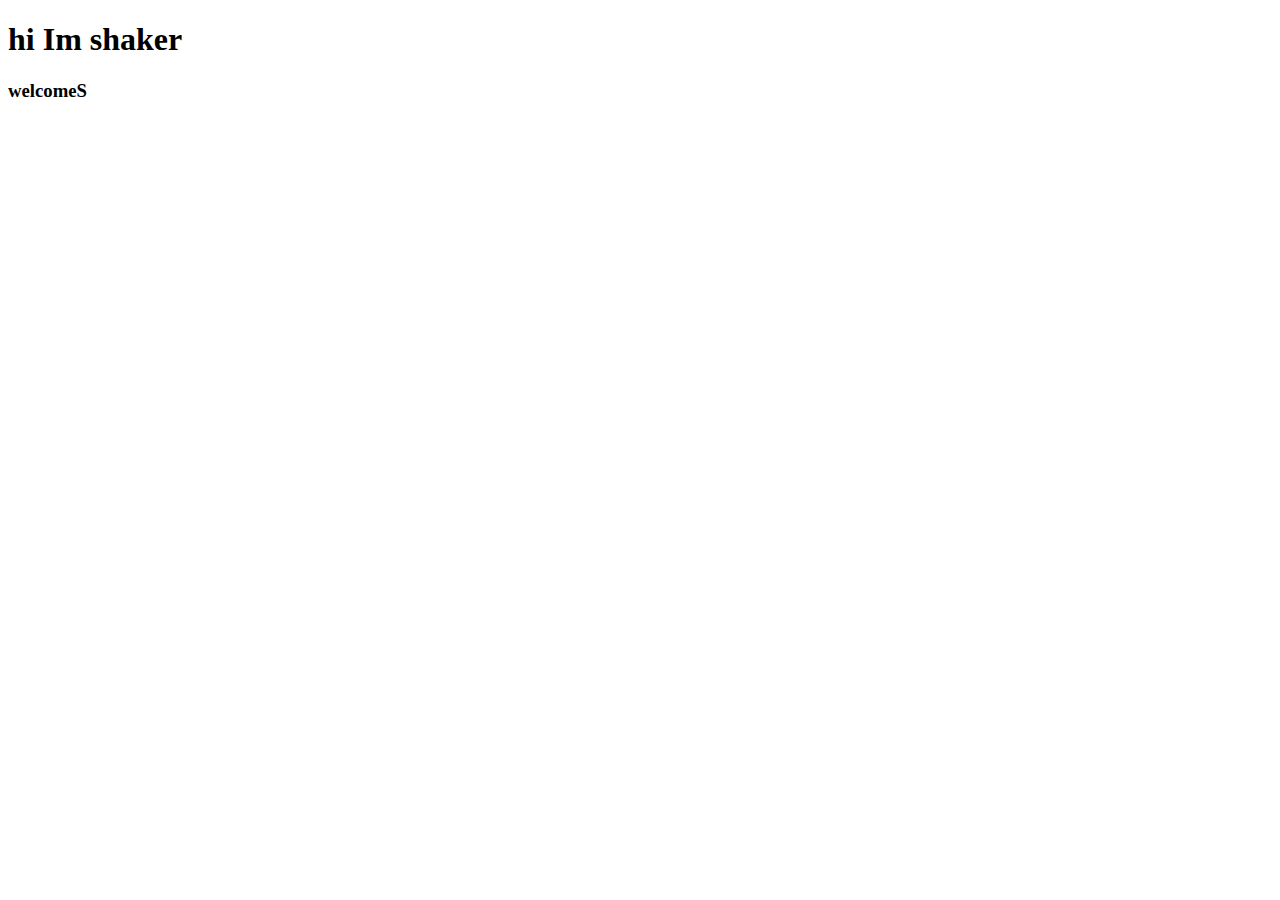
<file: index.html>
<!DOCTYPE html>
<html lang="en">
<head>
    <meta charset="UTF-8">
    <meta http-equiv="X-UA-Compatible" content="IE=edge">
    <meta name="viewport" content="width=device-width, initial-scale=1.0">
    <title>let's try in devleping</title>
</head>
<body>
    
    <h1>hi Im shaker</h1>
    <h3>welcomeS</h3>
</body>
</html>
</file>
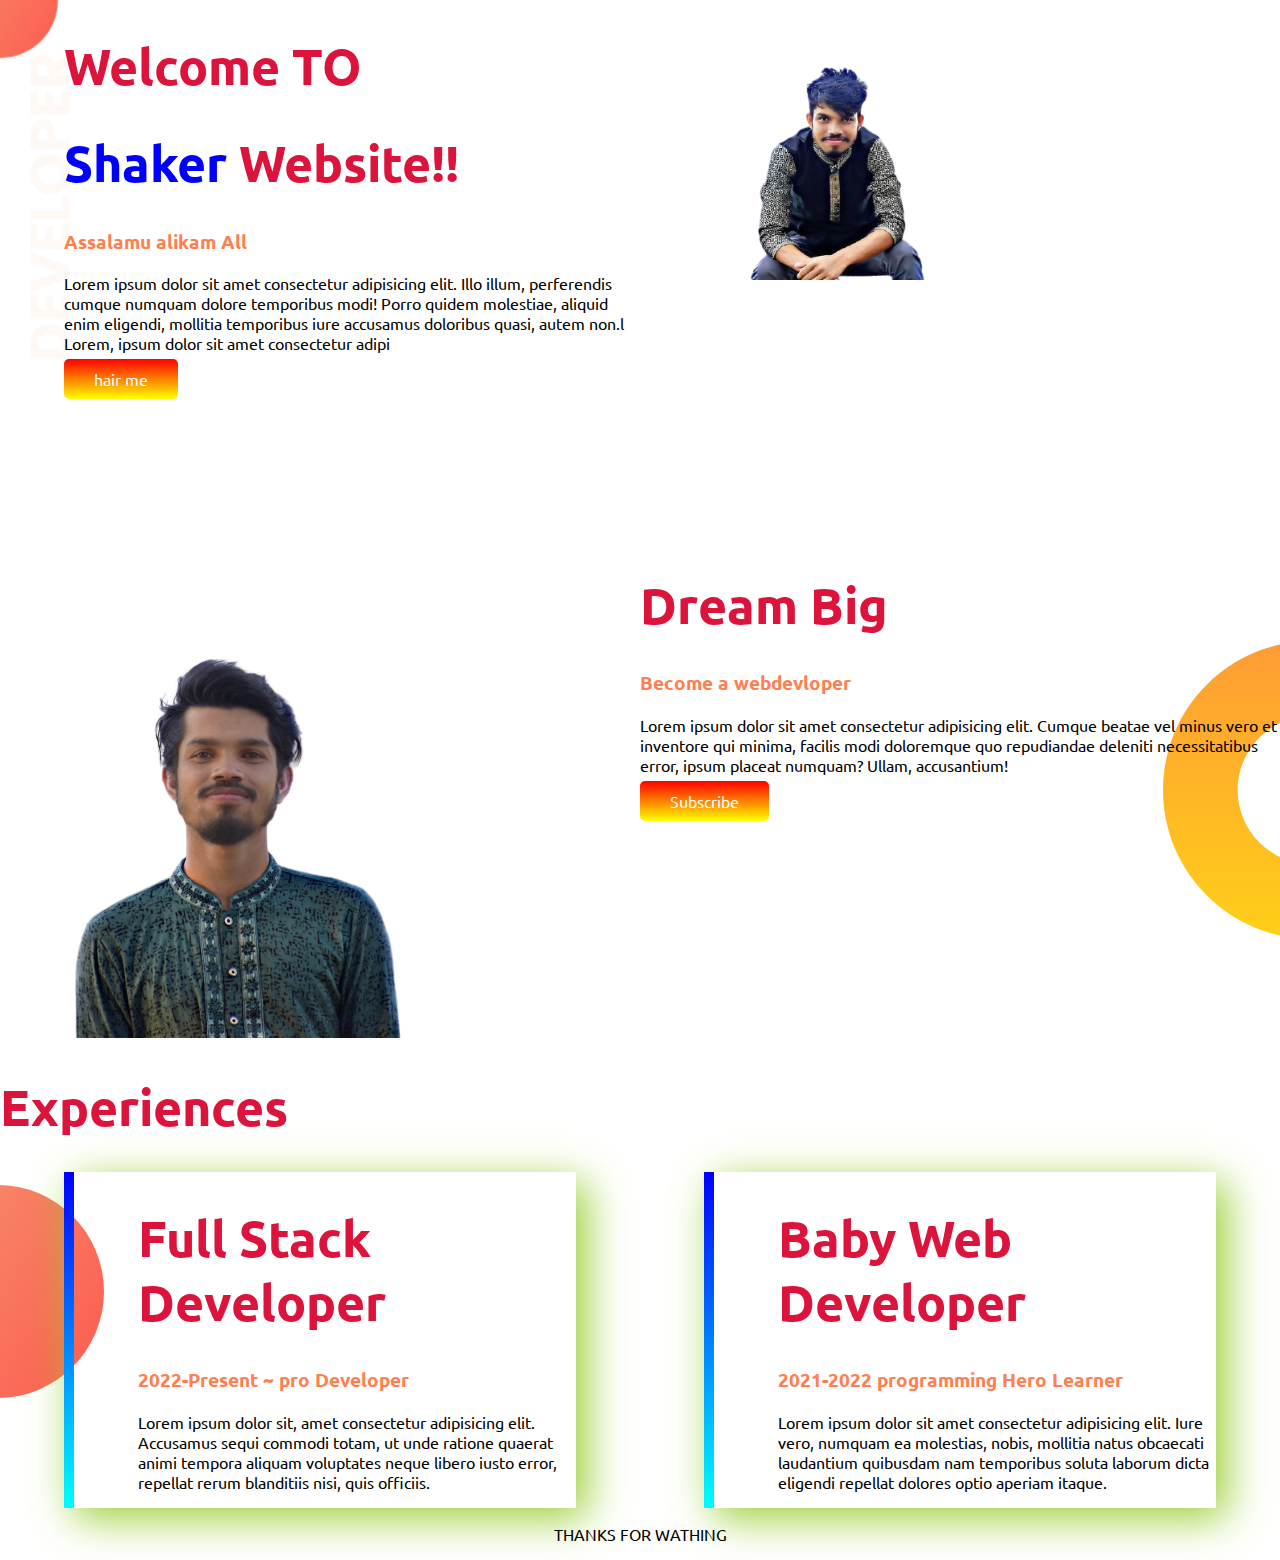
<file: inbox.html>
<!DOCTYPE html>
<html lang="en">

<head>
    <meta charset="UTF-8">
    <meta http-equiv="X-UA-Compatible" content="IE=edge">
    <meta name="viewport" content="width=device-width, initial-scale=1.0">
    <title>wibsite</title>
    <link rel="preconnect" href="https://fonts.googleapis.com">
    <link rel="preconnect" href="https://fonts.gstatic.com" crossorigin>
    <link href="https://fonts.googleapis.com/css2?family=Ubuntu:wght@500&display=swap" rel="stylesheet">
    <link rel="stylesheet" href="style.css">
</head>

<body>
    <section class="top-banner">

        <div class="half-width">
            <h1>Welcome TO</h1>
            <h1><span class="span">Shaker</span> Website!!</h1>
            <h3>Assalamu alikam All</h3>
            <p>Lorem ipsum dolor sit amet consectetur adipisicing elit. Illo illum, perferendis cumque numquam dolore
                temporibus modi! Porro quidem molestiae, aliquid enim eligendi, mollitia temporibus iure accusamus
                doloribus
                quasi, autem non.l Lorem, ipsum dolor sit amet consectetur adipi
            </p>
            <a class="link-button" target="blank"
                href="https://web.programming-hero.com/web-5/video/web-5-4-5-put-container-side-by-side-image-size-link-button-style">hair
                me</a>
        </div>
        <div class="half-width">
            <img src="images/40094479_730779663920313_1143488287546015744_n-removebg-preview - Copy (2).png" alt="">
        </div>
    </section>
    <section class="dream-big">
        <div class="shaker">
            <img src="images/93186023_1146601359004806_1385243681581170688_n-removebg-preview.png" alt="">
        </div>
        <div class="shaker">
            <p>
            <h1>Dream Big</h1>
            <h3>Become a webdevloper</h3>
            Lorem ipsum dolor sit amet consectetur adipisicing elit. Cumque beatae vel minus vero et inventore qui
            minima, facilis modi doloremque quo repudiandae deleniti necessitatibus error, ipsum placeat numquam? Ullam,
            accusantium!</p>
            <a class="link-button" target="blank" href="https://www.youtube.com/watch?v=NNwwxNCmjbU">Subscribe</a>
        </div>
    </section>
    <section class="experience">

        <h1>Experiences</h1>
        <div class="hero">
            <div class="baby">
                <h1>Full Stack Developer</h1>
                <h3>2022-Present ~ pro Developer</h3>
                <p>Lorem ipsum dolor sit, amet consectetur adipisicing elit. Accusamus sequi commodi totam, ut unde
                    ratione
                    quaerat animi tempora aliquam voluptates neque libero iusto error, repellat rerum blanditiis nisi,
                    quis
                    officiis.</p>
            </div>
            <div class="baby">
                <h1>Baby Web Developer</h1>
                <h3>2021-2022 programming Hero Learner</h3>
                <p>Lorem ipsum dolor sit amet consectetur adipisicing elit. Iure vero, numquam ea molestias, nobis,
                    mollitia
                    natus obcaecati laudantium quibusdam nam temporibus soluta laborum dicta eligendi repellat dolores
                    optio
                    aperiam itaque.</p>
            </div>
        </div>

    </section>
</body>
<footer>
    <p>THANKS FOR WATHING</p>
</footer>

</html>
</file>
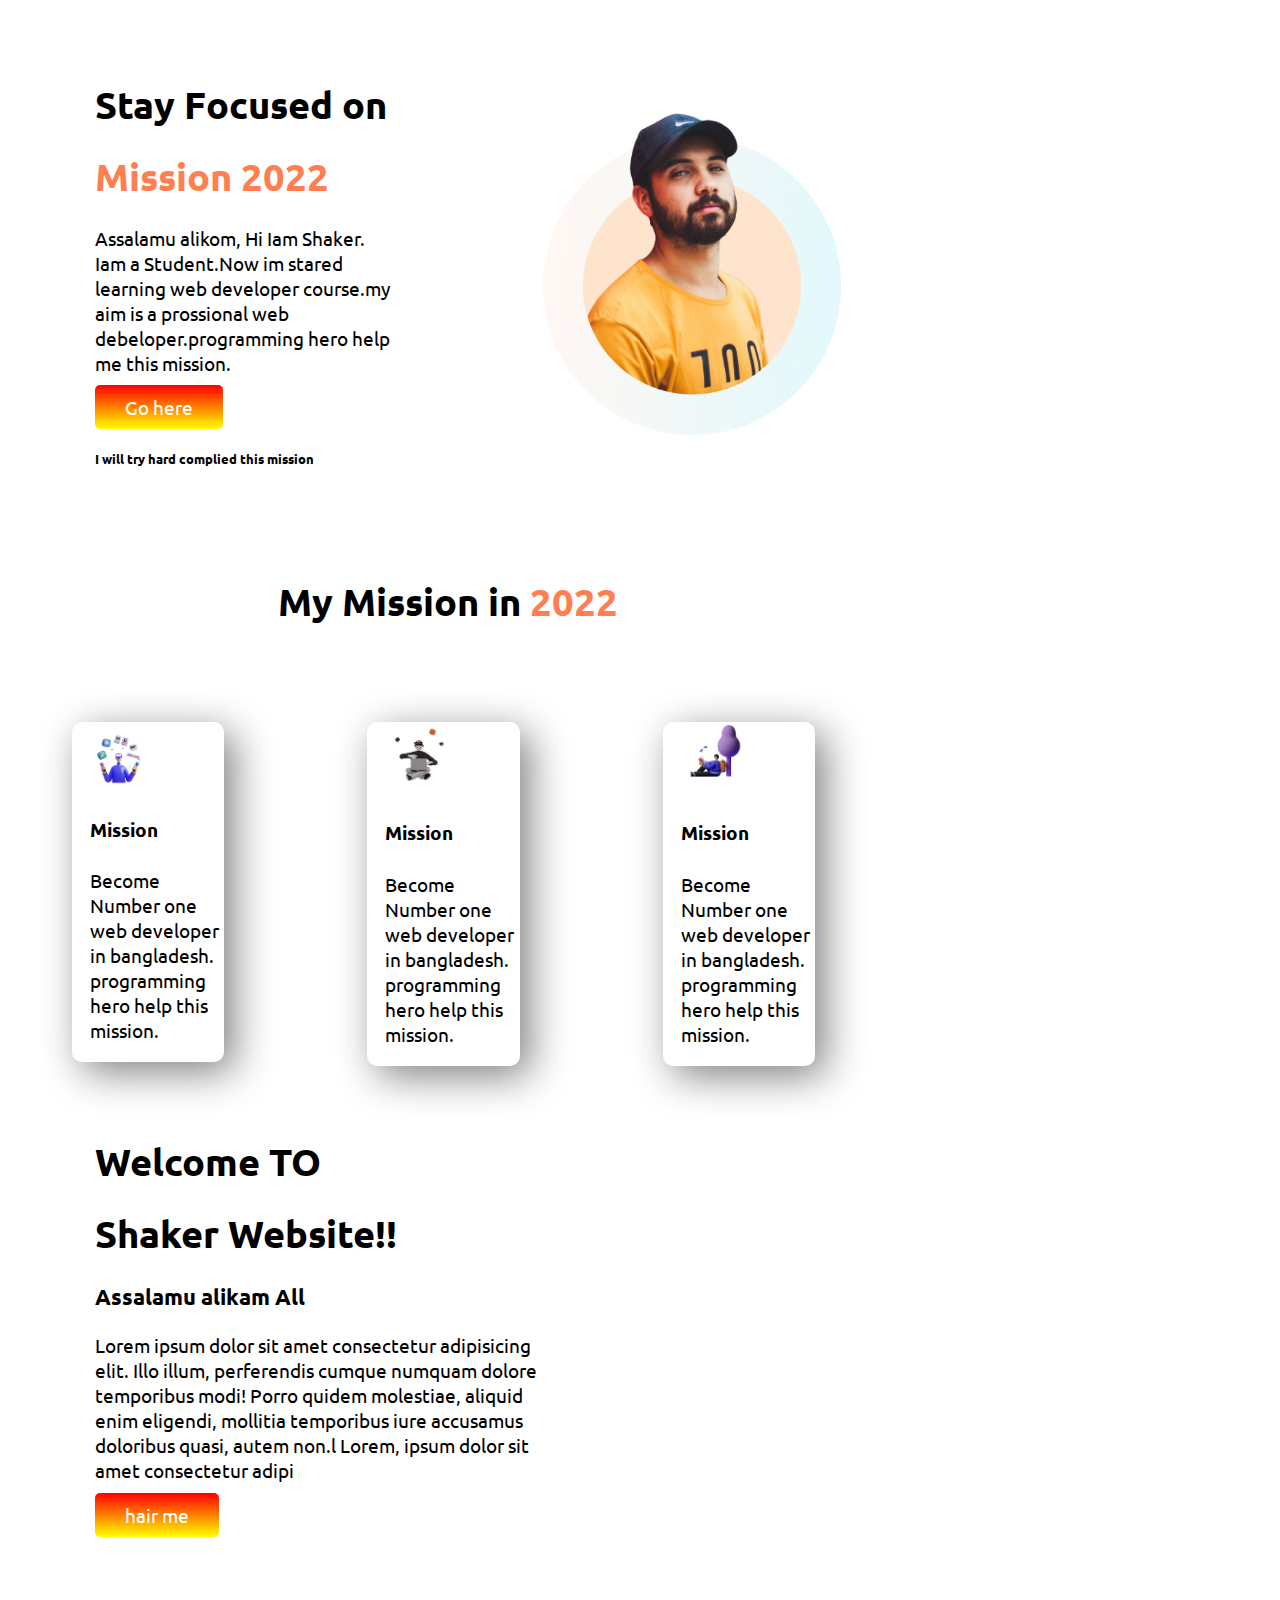
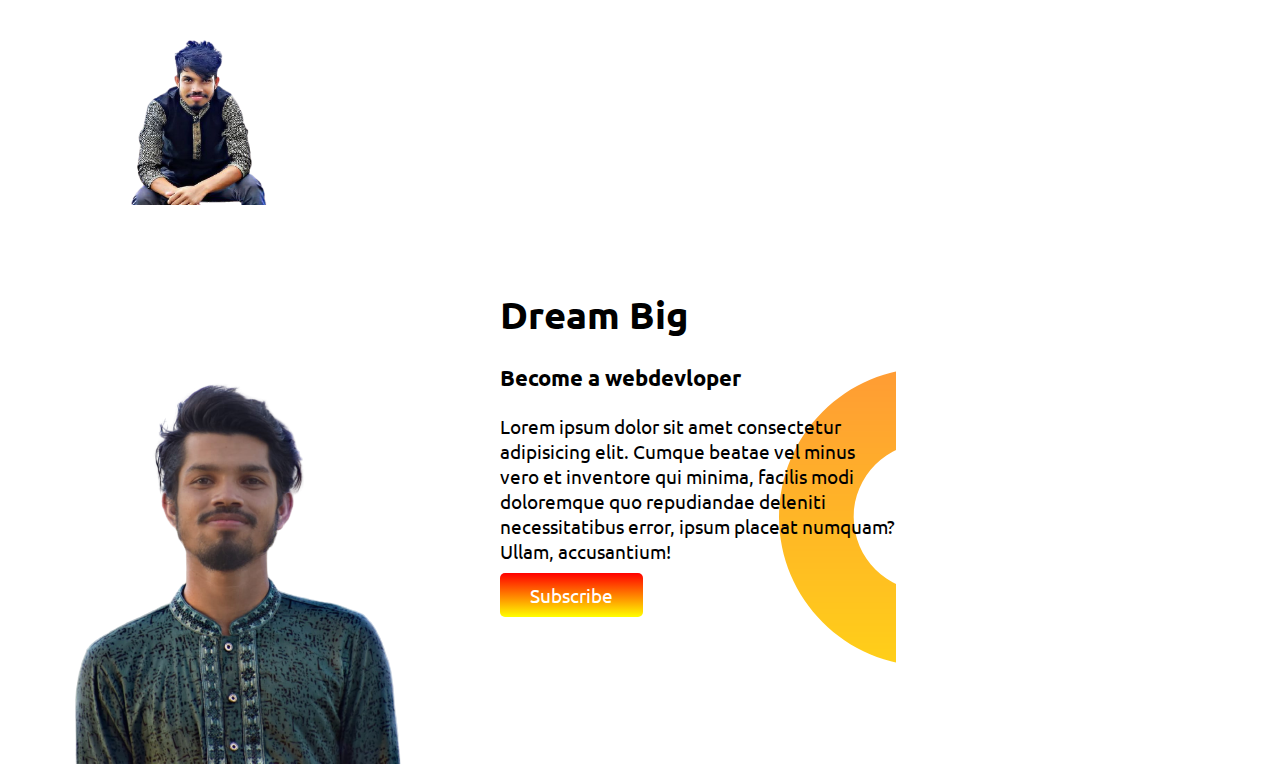
<file: shaker-1.html>
<!DOCTYPE html>
<html lang="en">

<head>
    <meta charset="UTF-8">
    <meta http-equiv="X-UA-Compatible" content="IE=edge">
    <meta name="viewport" content="width=device-width, initial-scale=1.0">
    <title>Mission complited</title>
    <link rel="preconnect" href="https://fonts.googleapis.com">
    <link rel="preconnect" href="https://fonts.gstatic.com" crossorigin>
    <link href="https://fonts.googleapis.com/css2?family=Ramabhadra&family=Ubuntu:wght@500&display=swap"
        rel="stylesheet">
    <link rel="stylesheet" href="shaker.css">
</head>

<body>
    <section class="focused">
        <div class="aim">
            <div class="half-width">
                <h1>Stay Focused on</h1>
                <h1><span class="mission"> Mission 2022</span></h1>
                <p>Assalamu alikom, Hi Iam Shaker. Iam a Student.Now im stared learning web developer course.my aim is a
                    prossional
                    web
                    debeloper.programming hero help me this mission.</p>
                <p><a class="link-button" target="blank"
                        href="https://www.youtube.com/watch?v=NNwwxNCmjbU&list=RDNNwwxNCmjbU&start_radio=1">Go here</a>
                </p>
                <p>
                <h6>I will try hard complied this mission</h6>
                </p>
            </div>
            <div class="half-width">
                <img src="project/person-2.png" alt="">
            </div>
        </div>

    </section>
    <section class="first-class">
        <h1 class="section-2">My Mission in <span class="mission"> 2022</span>
        </h1>
        <div class="row">
            <div id="first" class="column">
                <img src="project/illustrator-1.png" alt="">
                <h4>Mission</h4>
                <p>Become Number one web developer in bangladesh.
                    programming hero help this mission.
                </p>
            </div>
            <div id="first" class="column">
                <img src="project/illustrator-2.png" alt="">
                <h4>Mission</h4>
                <p>Become Number one web developer in bangladesh.
                    programming hero help this mission.
                </p>
            </div>
            <div id="first" class="column">
                <img src="project/illustrator-3.png" alt="">
                <h4>Mission</h4>
                <p>Become Number one web developer in bangladesh.
                    programming hero help this mission.
                </p>
            </div>
        </div>
    </section>

    <div class="half-width">
        <h1>Welcome TO</h1>
        <h1><span class="span">Shaker</span> Website!!</h1>
        <h3>Assalamu alikam All</h3>
        <p>Lorem ipsum dolor sit amet consectetur adipisicing elit. Illo illum, perferendis cumque numquam dolore
            temporibus modi! Porro quidem molestiae, aliquid enim eligendi, mollitia temporibus iure accusamus
            doloribus
            quasi, autem non.l Lorem, ipsum dolor sit amet consectetur adipi
        </p>
        <a class="link-button" target="blank"
            href="https://web.programming-hero.com/web-5/video/web-5-4-5-put-container-side-by-side-image-size-link-button-style">hair
            me</a>
    </div>
    <div class="half-width">
        <img src="images/40094479_730779663920313_1143488287546015744_n-removebg-preview - Copy (2).png" alt="">
    </div>
    </section>
    <section class="dream-big">
        <div class="shaker">
            <img src="images/93186023_1146601359004806_1385243681581170688_n-removebg-preview.png" alt="">
        </div>
        <div class="shaker">
            <p>
            <h1>Dream Big</h1>
            <h3>Become a webdevloper</h3>
            Lorem ipsum dolor sit amet consectetur adipisicing elit. Cumque beatae vel minus vero et inventore qui
            minima, facilis modi doloremque quo repudiandae deleniti necessitatibus error, ipsum placeat numquam? Ullam,
            accusantium!</p>
            <a class="link-button" target="blank" href="https://www.youtube.com/watch?v=NNwwxNCmjbU">Subscribe</a>
        </div>
    </section>


</body>

</html>
</file>
<file: style.css>
body{
    font-family: 'Ubuntu', sans-serif;
    margin: 0;
}
h1{
    font-size: 50px;
}
.span{
    color: blue;
}

.half-width{
    width: 50%;
    padding-left: 5%;
}
.half-width img{
    width: 100%;
}
.link-button{
    text-decoration: none;
    background-image: linear-gradient(red, yellow);
    color: white;
    padding: 10px 30px;
    border-radius: 5px;
}
.top-banner{
    background-image: url(images/top-banner.png);
    background-repeat: no-repeat;
    display: flex;
    margin-bottom: 150px;
}
.dream-big{
    display: flex;
    background-image: url(images/dream-bg.png);
    background-repeat: no-repeat;
    background-position: right;
}
.shaker{
    width: 50%;
}
.hero{
    display: flex;
}
h3{
    color: coral;
}
h1{
    color: crimson;
}
.experience{
    background-image: url(images/exp-bg.png);
    background-repeat: no-repeat;
    background-position: left;
}
.baby{
    box-shadow: 10px 10px 40px yellowgreen;
    width: 50%;
    padding-left: 5%;
    margin-left: 5%;
    margin-right: 5%;
    border-left: 10px solid;
    border-image: linear-gradient(blue, cyan);
    border-image-slice: 1;
}
footer P{
    text-align: center;
    height: 30%;
}
</file>
<file: shaker.css>
body{
    font-family: 'Ramabhadra', sans-serif;
    font-family: 'Ubuntu', sans-serif;
    font-size: larger;
    margin: 0;
    width: 70%;
}
.mission{
    color: coral;
}
.aim{
    display: flex;
}
.half-width img{
    width: 30%;
}
.half-width{
    margin: 50px;
    padding: 5px;
}
.link-button{
    text-decoration: none;
    background-image: linear-gradient(rgb(54, 43, 36), yellow);
    border-radius: 10%;
    padding: 10px 10px;
}
.section-2{
    text-align: center;
}
.column{
float: left;
margin: 8%;
width: 15%;
box-shadow: 10px 10px 40px grey;
padding-left: 2%;
border-radius: 10px;
}
.row img{
    width: 50%;
}
.half-width{
    width: 50%;
    padding-left: 5%;
}
.half-width img{
    width: 100%;
}
.link-button{
    text-decoration: none;
    background-image: linear-gradient(red, yellow);
    color: white;
    padding: 10px 30px;
    border-radius: 5px;
}
.top-banner{
    background-image: url(images/top-banner.png);
    background-repeat: no-repeat;
    display: flex;
    margin-bottom: 150px;
}
.dream-big{
    display: flex;
    background-image: url(images/dream-bg.png);
    background-repeat: no-repeat;
    background-position: right;
}
</file>
